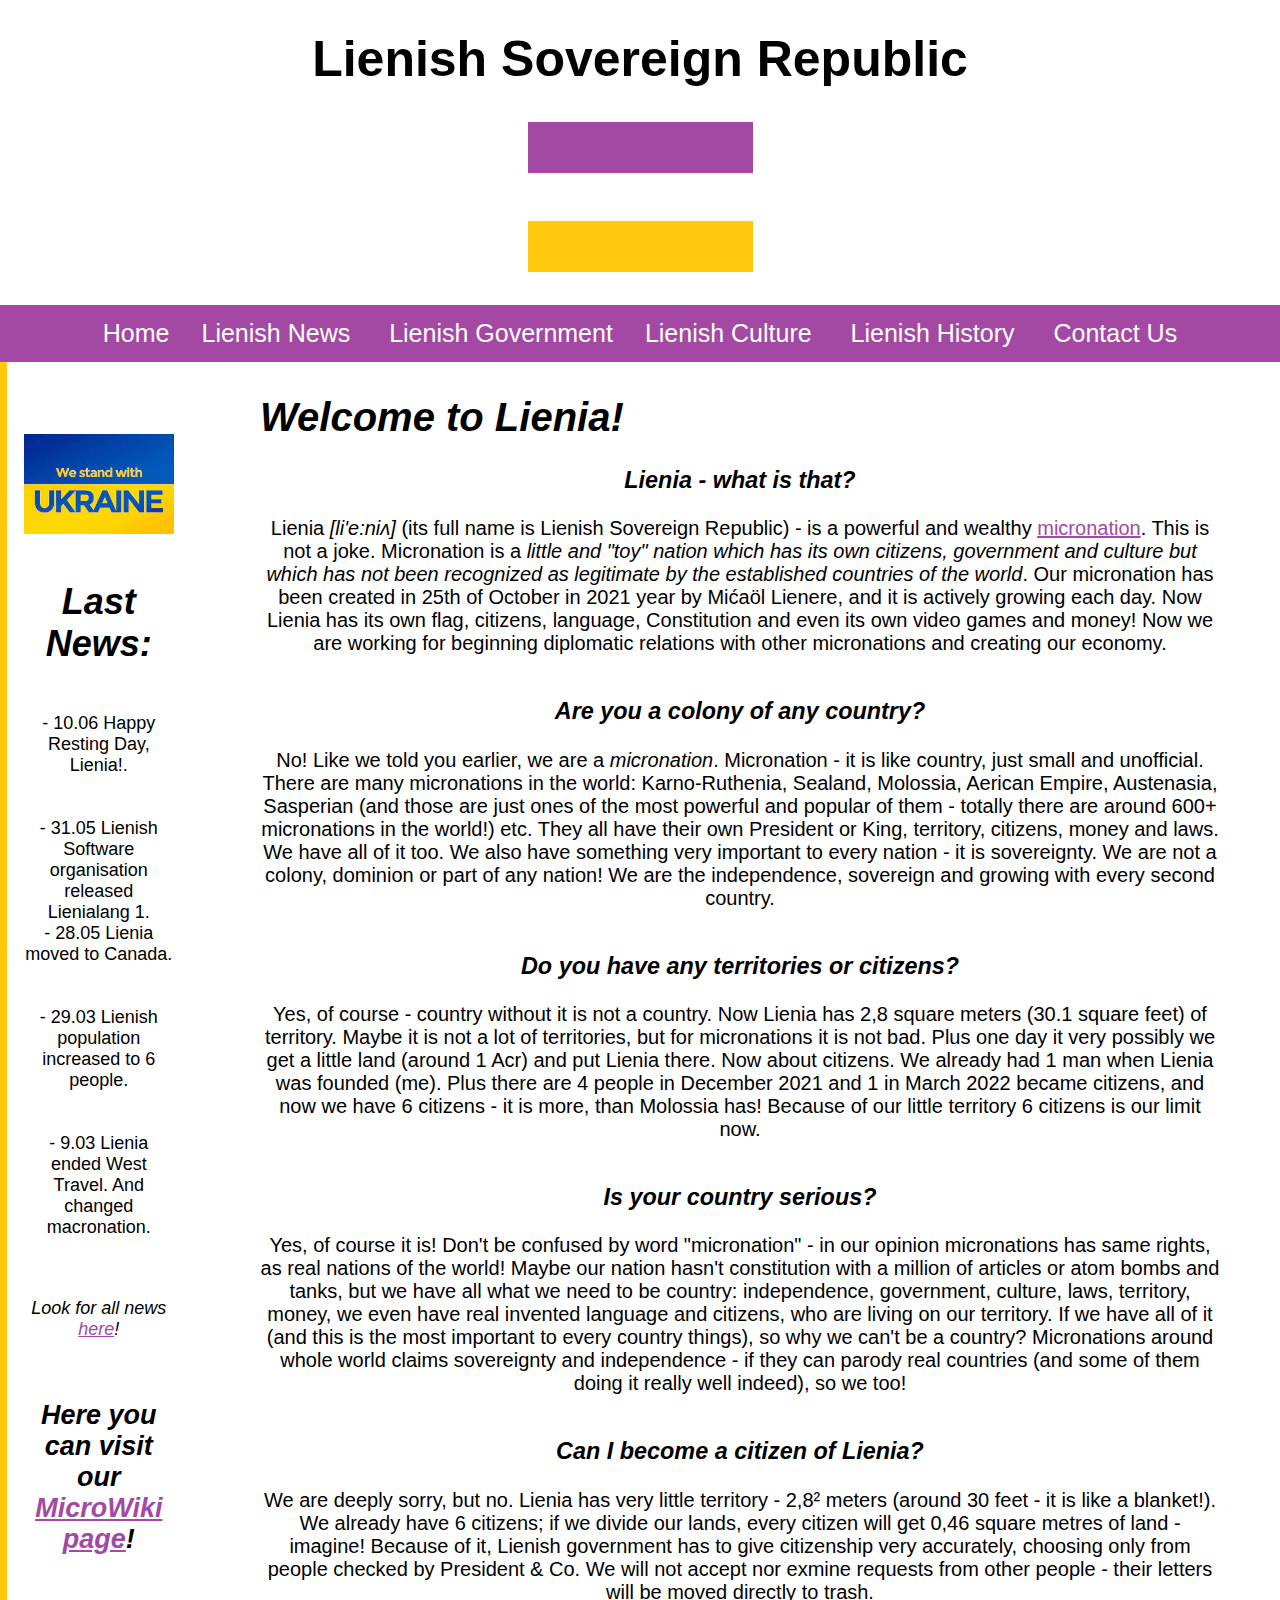
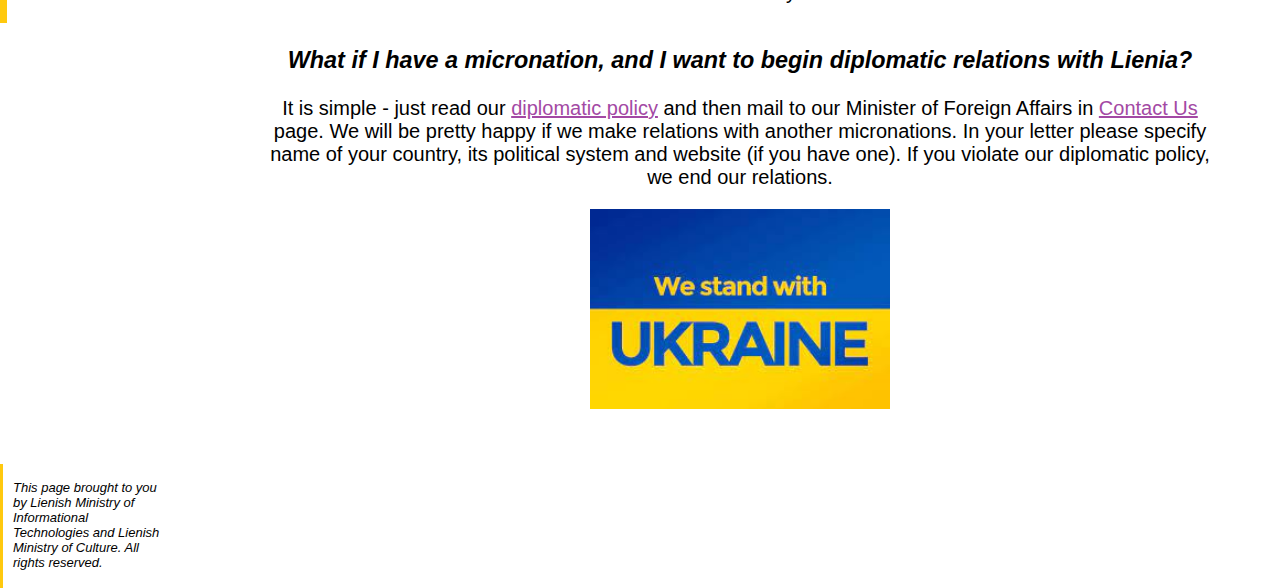
<file: index.html>
<!DOCTYPE html>
<html lang="en">
<head>
    <meta http-equiv="Content-Type" content="text/html; charset=UTF-8">
    <link rel="stylesheet" type="text/css" href="style.css" media="screen">
    <link rel="shortcut icon" href="images/icon.ico">
    <title>Lienish Sovereign Republic</title>
    <style>
ul {
  list-style-type: none;
  margin: 0;
  padding: 0;
  overflow: hidden;
  background-color: #a349a4;
}

links li {
  float: left;
}

links li a, .dropbtn {
  display: inline-block;
  color: white;
  text-align: center;
  padding: 14px 16px;
  text-decoration: none;
}

links li a:hover, .dropdown:hover .dropbtn {
  background-color: #b359b4;
}

li.dropdown {
  display: inline-block;
}

.dropdown-content {
  display: none;
  position: absolute;
  background-color: #f9f9f9;
  min-width: 160px;
  box-shadow: 0px 8px 16px 0px rgba(0,0,0,0.6);
  z-index: 1;
}

.dropdown-content a {
  color: black;
  padding: 12px 16px;
  text-decoration: none;
  display: block;
  text-align: left;
}

.dropdown-content a:hover {
  background-color: #f399f4;
}

.dropdown:hover .dropdown-content {
  display: block;
}
</style>
</head>
<body style="font-family:arial">
<div id="header">
    <h1><b>Lienish Sovereign Republic</b></h1>
    <img src="images/lienish flag.png" alt="Lienish Flag" width=225 height=150 border=0>
</div>
<div id="links">
    <ul>
        <li class="dropdown">
            <a href="http://lienia.com" class="dropbtn" style="color:white">Home</a>
        <li class="dropdown">
            <a href="lienishnews.html" class="dropbtn" style="color:white">Lienish News</a>
        </li>
        <li class="dropdown">
            <a href="lienishgovernment.html" class="dropbtn" style="color:white">Lienish Government</a>
            <div class="dropdown-content">
                <a href="lienishgovernment.html#lienishgdarames">Lienish Gdarames</a>
                <a href="lienishgovernment.html#lienishpresident">Lienish President</a>
                <a href="lienishgovernment.html#lienishlaws">Lienish Laws</a>
                <a href="lienishgovernment.html#diplomaticpolicy">Lienish Diplomatic Policy</a>
            </div>
        <li class="dropdown">
            <a href="lienishculture.html" class="dropbtn" style="color:white">Lienish Culture</a>
            <div class="dropdown-content">
                <a href="lienishculture.html#lienishfood">Lienish Cuisine</a>
                <a href="lienishculture.html#lienishafetball">Lienish Afetball</a>
                <a href="lienishculture.html#lienishclothes">Lienish Clothes</a>
                <a href="lienishculture.html#lienishlanguage">Lienish Language</a>
            </div>
        </li>
        <li class="dropdown">
            <a href="lienishhistory.html" class="dropbtn" style="color:white">Lienish History</a>
            <div class="dropdown-content">
                <a href="lienishhistory.html#lienishbackgrund">Lienish Background</a>
                <a href="lienishhistory.html#2021">2021</a>
                <a href="lienishhistory.html#2022">2022</a>
                <a href="lienishhistory.html#lienishtable">Lienish Chronological Table</a>
            </div>
        </li>
        <li class="dropdown">
            <a href="contactus.html" class="dropbtn" style="color:white">Contact Us</a></li>

    </ul>
</div>
<div id="sidebar">
    <br>
    <br>
    <img src="images/standwithukraine.jpg" alt="#StandWithUkraine" width=150 height=100 border=0>
    <br>
    <br>
    <br>
    <h1><b><i>Last News:</i></b></h1>
    <br>
    <ul style="background-color:white; list-style-type:disc">
        <div id="highlight">
    <li>- 10.06 Happy Resting Day, Lienia!.</li>
    </div>
        <br>
        <br>
        <div id="highlight"><li>- 31.05 Lienish Software organisation released Lienialang 1.</li></div>
    <div id="highlight">
    <li>- 28.05 Lienia moved to Canada.</li>
    </div>
        <br><br>
    <div id="highlight">
        <li>- 29.03 Lienish population increased to 6 people.</li>
    </div>
    <br>
        <br>
        <li><div id="highlight">- 9.03 Lienia ended West Travel. And changed macronation.</div></li>
    <br>
        <br>
    <p><i>Look for all news <a
            href="lienishnews.html" title="Main Lienish news since 2022 year">here</a>!</i></p>
    <br>
    <br>
    <h2><b><i>Here you can visit our <a href="https://micronations.wiki/Lienish_Sovereign_Republic"
                                       target="_blank">MicroWiki page</a>!</i></b></h2>
    <br>
    <br>
    </ul>
</div>
<div id="content">
    <br>
    <h1 style="text-align:left"><i><b>Welcome to Lienia!</b></i></h1>
    <div>
        <h3><i>Lienia - what is that?</i></h3>
        <p>Lienia <i>[li'e:niʌ]</i> (its full name is Lienish Sovereign Republic) - is a powerful and
            wealthy <a
                    href="https://micronations.wiki/wiki/Micronation"
                    title="Definition of word ″micronation″ by MicroWiki - micronational Wiki"
                    target="_blank">micronation</a>.
            This is not a joke. Micronation is a <i>little and "<i>toy</i>" nation which has its own citizens,
                government and
                culture but which has not been recognized as legitimate by the established countries of the
                world</i>.
            Our micronation has been created in 25th of October in 2021 year by Mićaöl Lienere, and it is
            actively
            growing each day. Now Lienia has its own flag, citizens, language, Constitution and even its own
            video games
            and money! Now we are working for beginning diplomatic relations with other micronations and
            creating our
            economy.</p>
    </div>
    <br>
    <div>
        <h3><i>Are you a colony of any country?</i></h3>
        <p>No! Like we told you earlier, we are a <i>micronation</i>. Micronation - it is like country, just
            small and
            unofficial. There are many micronations in the world: Karno-Ruthenia, Sealand, Molossia, Aerican
            Empire,
            Austenasia, Sasperian (and those are just ones of the most powerful and popular of them - totally
            there are
            around 600+ micronations in the world!) etc. They all have their own President or King,
            territory, citizens,
            money and laws. We have all of it too. We also have something very important to every nation -
            it is
            sovereignty. We are not a colony, dominion or part of any nation! We are the independence,
            sovereign and
            growing with every second country.</p>
    </div>
    <br>
    <div>
        <h3><i>Do you have any territories or citizens?</i></h3>
        <p>Yes, of course - country without it is not a country. Now Lienia has 2,8 square meters (30.1
            square feet)
            of territory. Maybe it is not a lot of territories, but for micronations it is not bad. Plus one
            day it very
            possibly we get a little land (around 1 Acr) and put Lienia there. Now about citizens. We
            already had 1 man
            when Lienia was founded (me). Plus there are 4 people in December 2021 and 1 in March 2022 became citizens,
            and now we have 6
            citizens - it is more, than Molossia has! Because of our little territory 6 citizens is our
            limit now.</p>
    </div>
    <br>
    <div>
        <h3><i>Is your country serious?</i></h3>
        <p>Yes, of course it is! Don't be confused by word "micronation" - in our opinion micronations has
            same rights, as real nations of the world! Maybe our nation hasn't constitution with a million of articles
            or atom bombs and tanks, but we have all what we need to be country: independence, government, culture,
            laws, territory, money, we even have real invented language and citizens, who are living on our territory.
            If we have all of it (and this is the most important to every country things), so why we can't be a country?
            Micronations around whole world claims sovereignty and independence - if they can parody real countries (and
            some of them doing it really well indeed), so we too!
        </p>
    </div>
    <br>
    <div>
        <h3><i>Can I become a citizen of Lienia?</i></h3>
        <p>We are deeply sorry, but no. Lienia
            has very little territory - 2,8² meters (around 30 feet - it is like a blanket!). We already have 6 citizens;
            if we divide our lands, every citizen will get 0,46 square metres of land - imagine! Because of it, Lienish
            government has to give citizenship very accurately, choosing only from people checked by President & Co. 
            We will not accept nor exmine requests from other people - their letters will be moved directly to trash.
        </p>
    </div>
    <br>
    <div>
        <h3><i>What if I have a micronation, and I want to begin diplomatic relations with Lienia?</i></h3>
        <p>It is simple - just read our <a href="lienishgovernment.html#diplomaticpolicy">diplomatic
            policy</a> and then
            mail to our Minister of Foreign Affairs in <a href="contactus.html">Contact Us</a> page. We
            will be pretty
            happy if we make relations with another micronations. In your letter please specify name of your
            country,
            its political system and website (if you have one). If you violate our diplomatic policy, we end
            our
            relations.
        </p>
    </div>
    <img src="images\standwithukraine.jpg" alt="#StandWithUkraine" width=300 height=200 border=0>
</div>

<div id="footer">
    <p><i>This page brought to you by Lienish Ministry of Informational Technologies and Lienish Ministry of
        Culture. All rights reserved.</i></p>
</div>
</body>
</html>
</file>
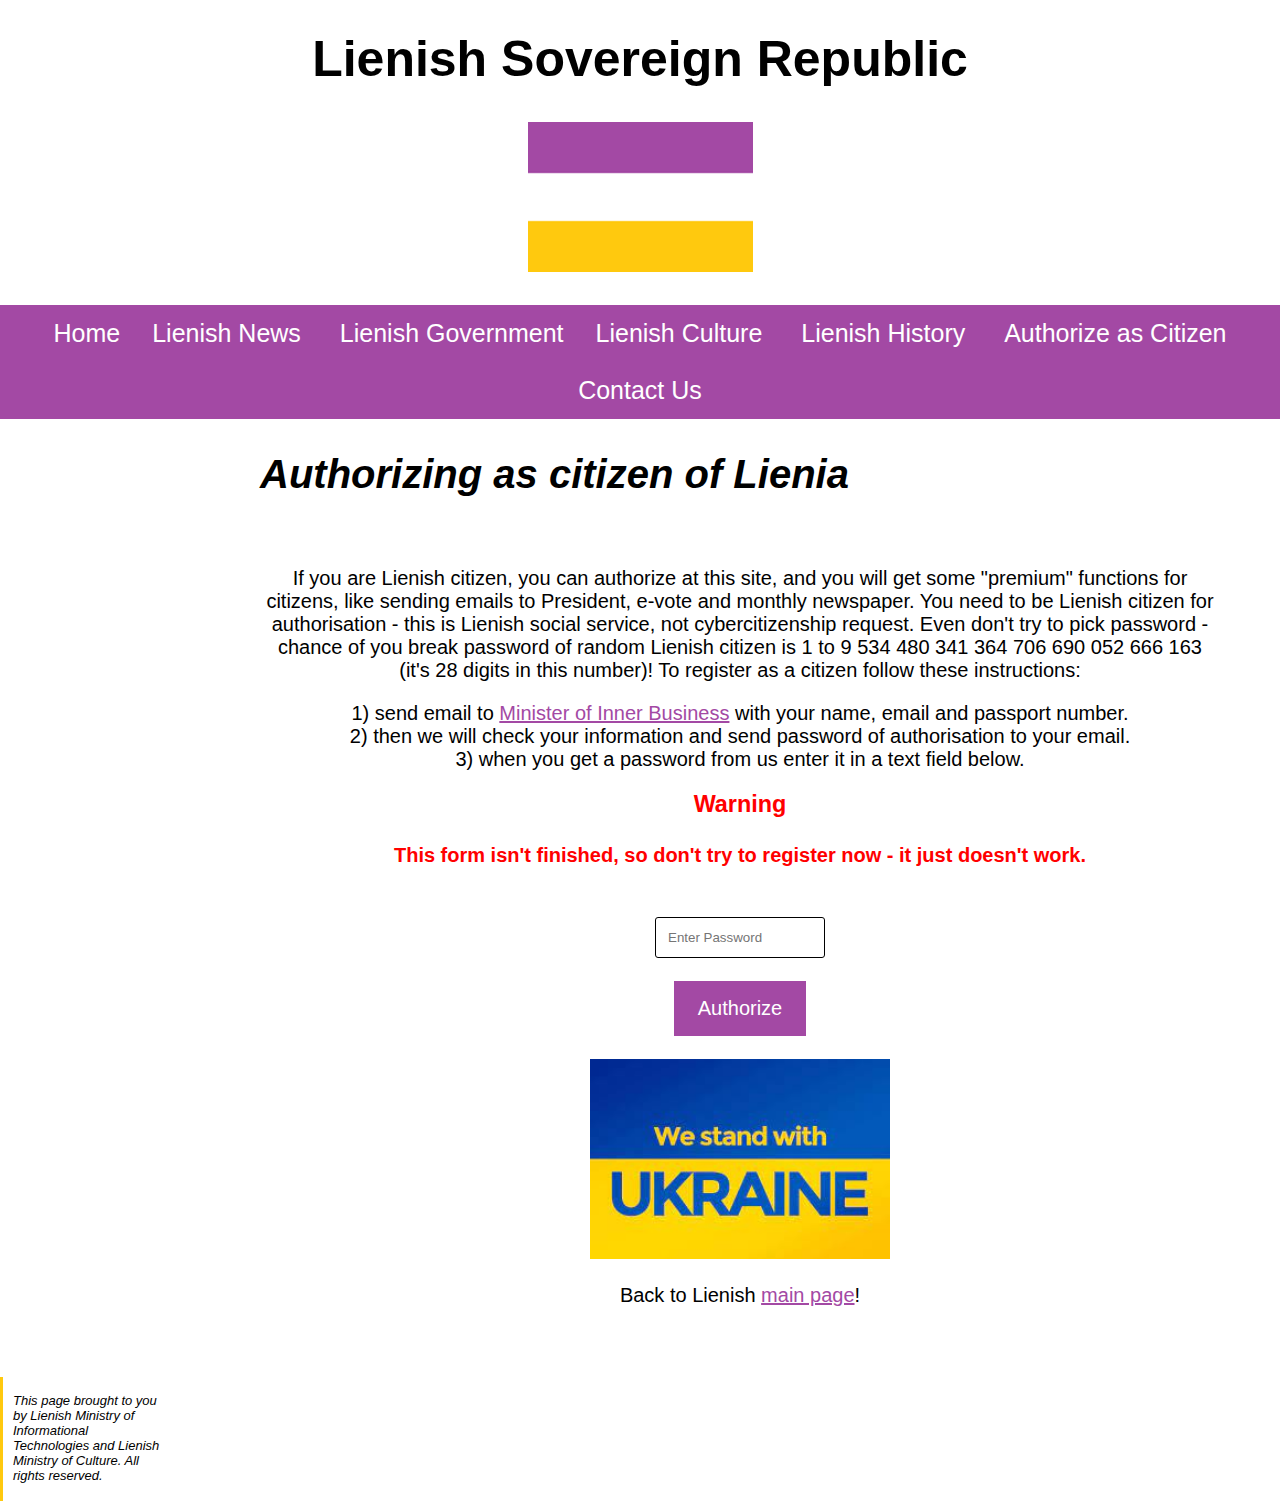
<file: authorizing.html>
<!DOCTYPE html>
<html lang="en">
<head>
    <meta http-equiv="Content-Type" content="text/html; charset=UTF-8">
    <link rel="stylesheet" type="text/css" href="style.css" media="screen">
    <link rel="shortcut icon" href="lienish flag.png">
    <title>Authorizing as Lienish citizen</title>
    <style>
ul {
  list-style-type: none;
  margin: 0;
  padding: 0;
  overflow: hidden;
  background-color: #a349a4;
}

links li {
  float: left;
}

li a, .dropbtn {
  display: inline-block;
  color: white;
  text-align: center;
  padding: 14px 16px;
  text-decoration: none;
}

li a:hover, .dropdown:hover .dropbtn {
  background-color: #b359b4;
}

li.dropdown {
  display: inline-block;
}

.dropdown-content {
  display: none;
  position: absolute;
  background-color: #f9f9f9;
  min-width: 160px;
  box-shadow: 0px 8px 16px 0px rgba(0,0,0,0.6);
  z-index: 1;
}

.dropdown-content a {
  color: black;
  padding: 12px 16px;
  text-decoration: none;
  display: block;
  text-align: left;
}

.dropdown-content a:hover {
  background-color: #f399f4;
}
input[type=text], select, textarea {
  width: 15%;
  padding: 12px;
  border: 1px solid #000000;
  border-radius: 3px;
  resize: vertical;
}
input[type=submit] {
  background-color: #a349a4;
  border: none;
  color: white;
  padding: 16px 24px;
  text-align: center;
  text-decoration: none;
  display: inline-block;
  font-size: 20px;
  cursor:pointer;
}
input[type=submit]:hover {
  background-color: #ffffff;
  border: 2px solid #a349a4;
  color: #a349a4;
  padding: 14px 24px;
  text-align: center;
  text-decoration: none;
  display: inline-block;
  font-size: 20px;
  cursor:pointer;
}
.dropdown:hover .dropdown-content {
  display: block;
}







    </style>
</head>
<body style="font-family:arial">
<div id="header">
    <h1><b>Lienish Sovereign Republic</b></h1>
    <img src="lienish flag.png" alt="Lienish Flag" width=225 height=150 border=0>
</div>
<div id="links">
    <ul>
        <li class="dropdown">
            <a href="http://lienia.com" class="dropbtn" style="color:white">Home</a>
        <li class="dropdown">
            <a href="lienishnews.html?query=Яндекс%20Облако%20Сервер&afdToken=ChMIpdzgw67P9QIV47OLCh2DQQ4TElPcHWC2B4g6toiLSRDR9de-c7f2sgr7ngOszafcaE9kEz0j8fdM7Hdrke-LNnsv_IkSZe-Ndg20qI7rpW7zlEwunbP2Q-lL5MY6rCPBzDoRLYBtAw&pcsa=false&nb=0&rurl=http%3A%2F%2Flienia.com%2F&nm=4&nx=497&ny=5&is=1230x934&clkt=14"
               class="dropbtn" style="color:white">Lienish News</a>
        </li>
        <li class="dropdown">
            <a href="lienishgovernment.html" class="dropbtn" style="color:white">Lienish Government</a>
            <div class="dropdown-content">
                <a href="lienishgovernment.html#lienishgdarames">Lienish Gdarames</a>
                <a href="lienishgovernment.html#lienishpresident">Lienish President</a>
                <a href="lienishgovernment.html#lienishlaws">Lienish Laws</a>
                <a href="lienishgovernment.html#diplomaticpolicy">Lienish Diplomatic Policy</a>
            </div>
        <li class="dropdown">
            <a href="lienishculture.html" class="dropbtn" style="color:white">Lienish Culture</a>
            <div class="dropdown-content">
                <a href="lienishculture.html#lienishfood">Lienish Cuisine</a>
                <a href="lienishculture.html#lienishafetball">Lienish Afetball</a>
                <a href="lienishculture.html#lienishclothes">Lienish Clothes</a>
                <a href="lienishculture.html#lienishlanguage">Lienish Language</a>
            </div>
        </li>
        <li class="dropdown">
            <a href="lienishhistory.html" class="dropbtn" style="color:white">Lienish History</a>
            <div class="dropdown-content">
                <a href="lienishhistory.html#lienishbackgrund">Lienish Background</a>
                <a href="lienishhistory.html#2021">2021</a>
                <a href="lienishhistory.html#2022">2022</a>
                <a href="lienishhistory.html#lienishtable">Lienish Chronological Table</a>
            </div>
        </li>
        <li class="dropdown">
            <a href="authorizing.html" class="dropbtn" style="color:white">Authorize as Citizen</a></li>
        <li class="dropdown">
            <a href="contactus.html" class="dropbtn" style="color:white">Contact Us</a></li>
    </ul>
</div>
<div id="content">
    <br>
    <h1 style="text-align:left"><i><b>Authorizing as citizen of Lienia</b></i></h1>
    <br>
    <p>If you are Lienish citizen, you can authorize at this site, and you will get some "premium" functions for
        citizens, like sending emails to President, e-vote and monthly newspaper. You need to be Lienish citizen for
        authorisation - this is Lienish social service, not cybercitizenship request. Even don't try to pick password -
        chance of you break password of random Lienish citizen is 1 to 9 534 480 341 364 706 690 052 666 163 (it's 28
        digits in this number)! To register as a citizen follow these instructions: </p>
    <p>1) send email to <a href="contactus.html">Minister of Inner Business</a> with your name, email and passport number.
        <br>2) then we will check your information and send password of authorisation to your email.
        <br>3) when you get a password from us enter it in a text field below.</p>
    <h3 style="color:red">Warning</h3>
    <h4 style="color:red">This form isn't finished, so don't try to register now - it just doesn't work.</h4>
    <form>
        <br>
        <input type="text" id="password" name="password" required="required" placeholder="Enter Password">
        <br>
        <br>
        <div id="button">
            <input type="submit" id="authorize" name="authorize" value="Authorize">
        </div>
    </form>
            <br>
    <img src="standwithukraine.jpg" alt="#StandWithUkraine" width=300 height=200 border=0>
    <p>Back to Lienish <a href="http://lienia.com">main page</a>!</p>
</div>
<div id="footer">
    <p><i>This page brought to you by Lienish Ministry of Informational Technologies and Lienish Ministry of
        Culture. All rights reserved.</i></p>
</div>
</body>
</html>
</file>
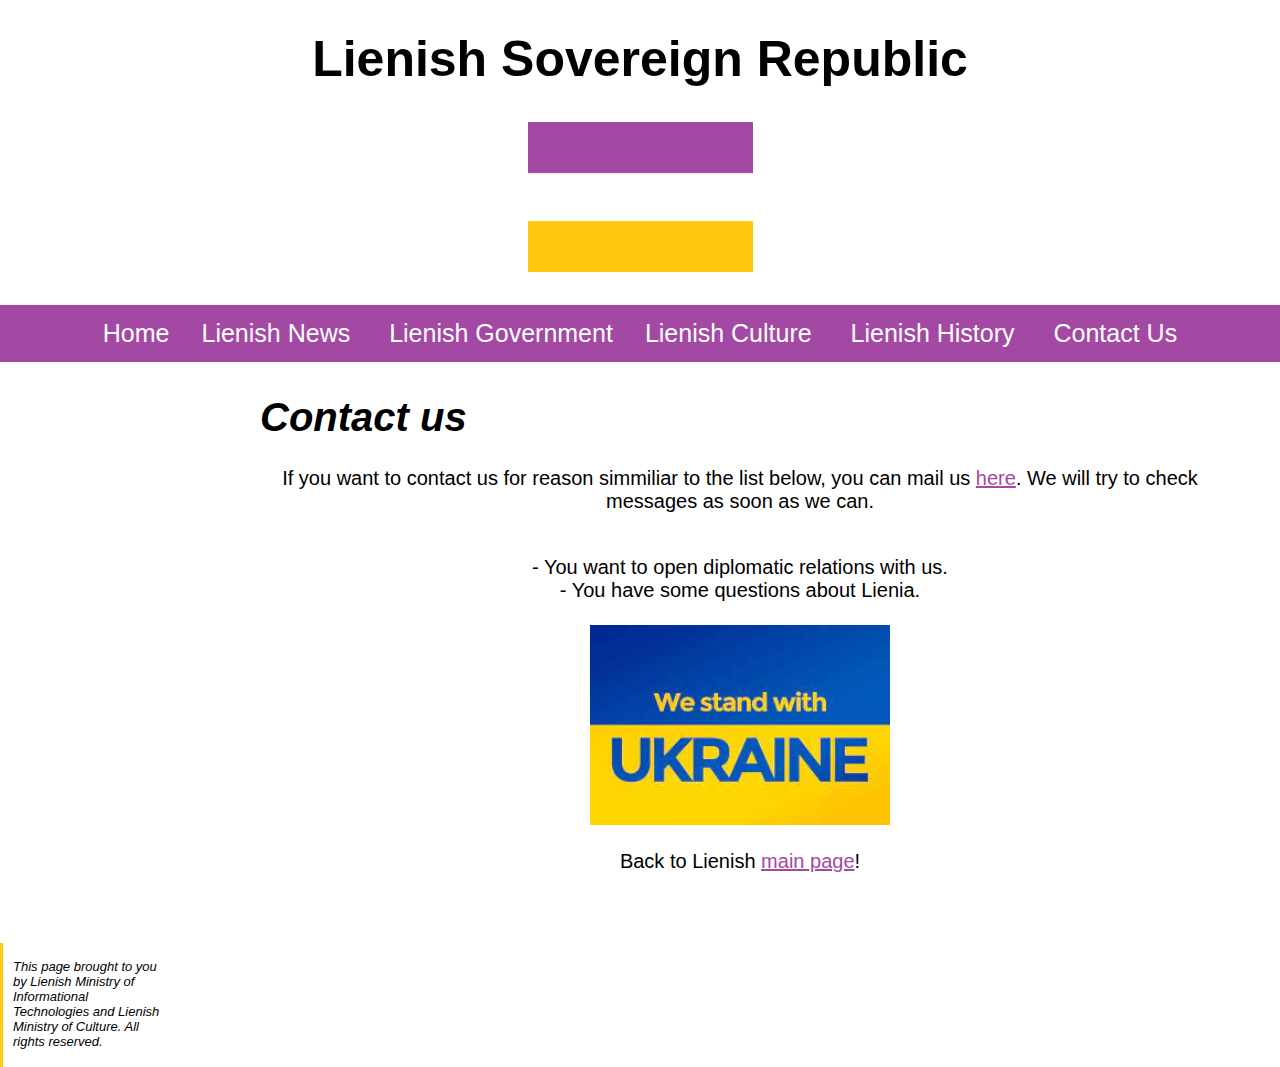
<file: contactus.html>
<!DOCTYPE html>
<html lang="en">
<head>
    <meta http-equiv="Content-Type" content="text/html; charset=UTF-8">
    <link rel="stylesheet" type="text/css" href="style.css" media="screen">
    <link rel="shortcut icon" href="images/lienish flag.png">
    <title>Contacts of Lienish Sovereign Republic</title>
    <style>
ul {
  list-style-type: none;
  margin: 0;
  padding: 0;
  overflow: hidden;
  background-color: #a349a4;
}

links li {
  float: left;
}

li a, .dropbtn {
  display: inline-block;
  color: white;
  text-align: center;
  padding: 14px 16px;
  text-decoration: none;
}

li a:hover, .dropdown:hover .dropbtn {
  background-color: #b359b4;
}

li.dropdown {
  display: inline-block;
}

.dropdown-content {
  display: none;
  position: absolute;
  background-color: #f9f9f9;
  min-width: 160px;
  box-shadow: 0px 8px 16px 0px rgba(0,0,0,0.6);
  z-index: 1;
}

.dropdown-content a {
  color: black;
  padding: 12px 16px;
  text-decoration: none;
  display: block;
  text-align: left;
}

.dropdown-content a:hover {
  background-color: #f399f4;
}


.dropdown:hover .dropdown-content {
  display: block;
}


    </style>
</head>
<body style="font-family:arial">
<div id="header">
    <h1><b>Lienish Sovereign Republic</b></h1>
    <img src="images/lienish flag.png" alt="Lienish Flag" width=225 height=150 border=0>
</div>
<div id="links">
    <ul>
        <li class="dropdown">
            <a href="http://lienia.com" class="dropbtn" style="color:white">Home</a>
        <li class="dropdown">
            <a href="lienishnews.html" class="dropbtn" style="color:white">Lienish News</a>
        </li>
        <li class="dropdown">
            <a href="lienishgovernment.html" class="dropbtn" style="color:white">Lienish Government</a>
            <div class="dropdown-content">
                <a href="lienishgovernment.html#lienishgdarames">Lienish Gdarames</a>
                <a href="lienishgovernment.html#lienishpresident">Lienish President</a>
                <a href="lienishgovernment.html#lienishlaws">Lienish Laws</a>
                <a href="lienishgovernment.html#diplomaticpolicy">Lienish Diplomatic Policy</a>
            </div>
        <li class="dropdown">
            <a href="lienishculture.html" class="dropbtn" style="color:white">Lienish Culture</a>
            <div class="dropdown-content">
                <a href="lienishculture.html#lienishfood">Lienish Cuisine</a>
                <a href="lienishculture.html#lienishafetball">Lienish Afetball</a>
                <a href="lienishculture.html#lienishlanguage">Lienish Language</a>
            </div>
        </li>
        <li class="dropdown">
            <a href="lienishhistory.html" class="dropbtn" style="color:white">Lienish History</a>
            <div class="dropdown-content">
                <a href="lienishhistory.html#lienishbackgrund">Lienish Background</a>
                <a href="lienishhistory.html#2021">2021</a>
                <a href="lienishhistory.html#2022">2022</a>
                <a href="lienishhistory.html#lienishtable">Lienish Chronological Table</a>
            </div>
        </li>
        <li class="dropdown">
            <a href="contactus.html" class="dropbtn" style="color:white">Contact Us</a></li>
    </ul>
</div>
<div id="content">
    <br>
    <h1 style="text-align:left"><i><b>Contact us</b></i></h1>
    <div><p>If you want to contact us for reason simmiliar to the list below, you can mail us <a href="mailto:president.lienia@gmail.com">here</a>. We will try to check messages as soon as we can.</p></div>
    <br>
    <ul style="background-color:white">
    <li>- You want to open diplomatic relations with us.</li>
    <li>- You have some questions about Lienia.</li>
    </ul>
    <br>
    <img src="images/standwithukraine.jpg" alt="#StandWithUkraine" width=300 height=200 border=0>
    <p>Back to Lienish <a href="http://lienia.com">main page</a>!</p>
</div>
<div id="footer">
        <p><i>This page brought to you by Lienish Ministry of Informational Technologies and Lienish Ministry of
            Culture. All rights reserved.</i></p>
    </div>
</body>
</html>
</file>
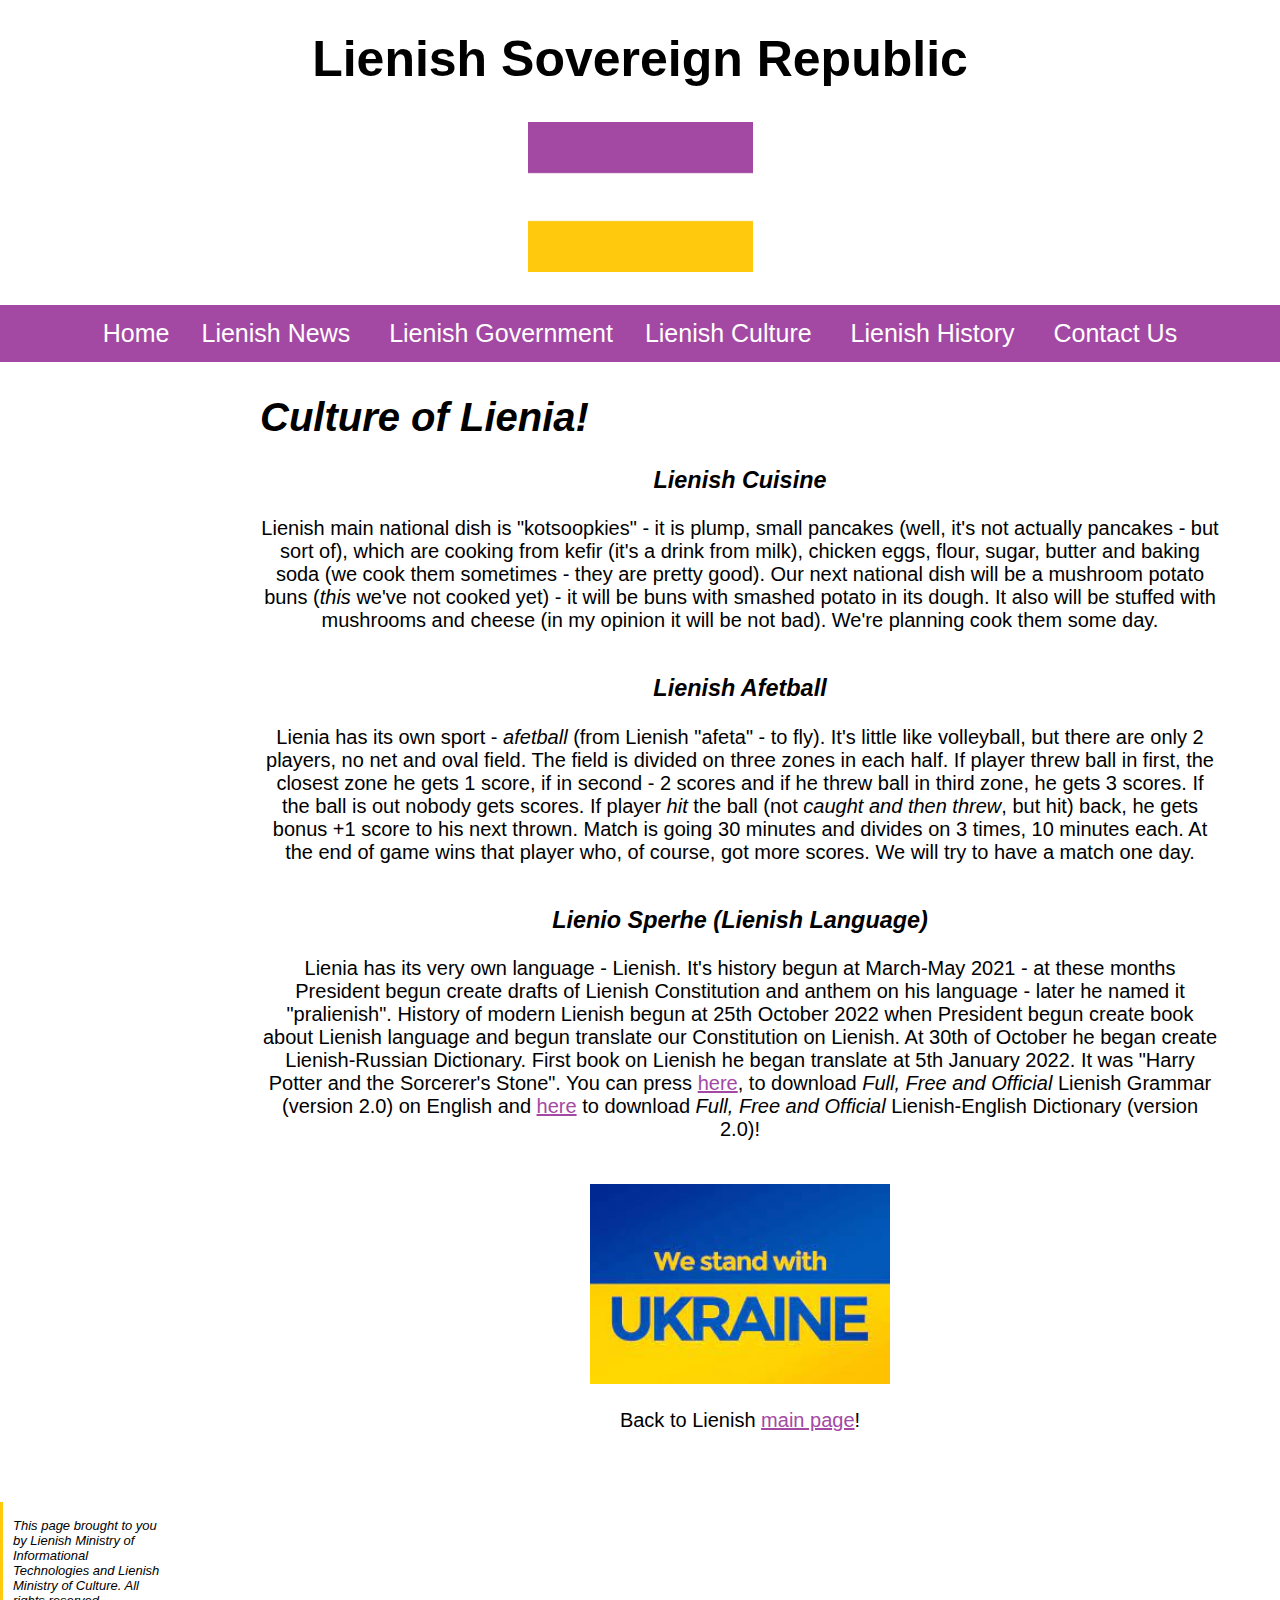
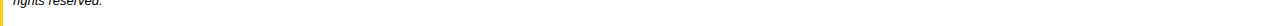
<file: lienishculture.html>
<!DOCTYPE html>
<html lang="en">
<head>
    <meta http-equiv="Content-Type" content="text/html; charset=UTF-8">
    <link rel="stylesheet" type="text/css" href="style.css" media="screen">
    <link rel="shortcut icon" href="images/lienish flag.png">
    <title>Culture of Lienish Sovereign Republic</title>
    <style>
ul {
  list-style-type: none;
  margin: 0;
  padding: 0;
  overflow: hidden;
  background-color: #a349a4;
}

links li {
  float: left;
}

li a, .dropbtn {
  display: inline-block;
  color: white;
  text-align: center;
  padding: 14px 16px;
  text-decoration: none;
}

li a:hover, .dropdown:hover .dropbtn {
  background-color: #b359b4;
}

li.dropdown {
  display: inline-block;
}

.dropdown-content {
  display: none;
  position: absolute;
  background-color: #f9f9f9;
  min-width: 160px;
  box-shadow: 0px 8px 16px 0px rgba(0,0,0,0.6);
  z-index: 1;
}

.dropdown-content a {
  color: black;
  padding: 12px 16px;
  text-decoration: none;
  display: block;
  text-align: left;
}

.dropdown-content a:hover {
  background-color: #f399f4;
}


.dropdown:hover .dropdown-content {
  display: block;
}


    </style>
</head>
<body style="font-family:arial">
<div id="header">
    <h1><b>Lienish Sovereign Republic</b></h1>
    <img src="images/lienish flag.png" alt="Lienish Flag" width=225 height=150 border=0>
</div>
<div id="links">
    <ul>
        <li class="dropdown">
            <a href="http://lienia.com" class="dropbtn" style="color:white">Home</a>
        <li class="dropdown">
            <a href="lienishnews.html" class="dropbtn" style="color:white">Lienish News</a>
        </li>
        <li class="dropdown">
            <a href="lienishgovernment.html" class="dropbtn" style="color:white">Lienish Government</a>
            <div class="dropdown-content">
                <a href="lienishgovernment.html#lienishgdarames">Lienish Gdarames</a>
                <a href="lienishgovernment.html#lienishpresident">Lienish President</a>
                <a href="lienishgovernment.html#lienishlaws">Lienish Laws</a>
                <a href="lienishgovernment.html#diplomaticpolicy">Lienish Diplomatic Policy</a>
            </div>
        <li class="dropdown">
            <a href="lienishculture.html" class="dropbtn" style="color:white">Lienish Culture</a>
            <div class="dropdown-content">
                <a href="lienishculture.html#lienishfood">Lienish Cuisine</a>
                <a href="lienishculture.html#lienishafetball">Lienish Afetball</a>
                <a href="lienishculture.html#lienishlanguage">Lienish Language</a>
            </div>
        </li>
        <li class="dropdown">
            <a href="lienishhistory.html" class="dropbtn" style="color:white">Lienish History</a>
            <div class="dropdown-content">
                <a href="lienishhistory.html#lienishbackgrund">Lienish Background</a>
                <a href="lienishhistory.html#2021">2021</a>
                <a href="lienishhistory.html#2022">2022</a>
                <a href="lienishhistory.html#lienishtable">Lienish Chronological Table</a>
            </div>
        </li>
        <li class="dropdown">
            <a href="contactus.html" class="dropbtn" style="color:white">Contact Us</a></li>
    </ul>
</div>
<div id="content">
    <br>
    <h1 style="text-align:left"><i><b>Culture of Lienia!</b></i></h1>
    <div id="lienishfood"><h3><i>Lienish Cuisine</i></h3>
        <p>Lienish main national dish is "kotsoopkies" - it is plump, small pancakes (well, it's not actually pancakes -
            but sort of), which are cooking from kefir (it's a drink from milk), chicken eggs, flour, sugar, butter and
            baking soda (we cook them sometimes - they are pretty good). Our next national dish will be a mushroom
            potato buns (<i>this</i> we've not cooked yet) - it will be buns with smashed potato in its dough. It also
            will be stuffed with mushrooms and cheese (in my opinion it will be not bad). We're planning cook them some
            day.</p></div>
    <br>
    <div id="lienishafetball"><h3><i>Lienish Afetball</i></h3>
        <p>Lienia has its own sport - <i>afetball</i> (from Lienish "afeta" - to fly). It's little like volleyball, but
            there are only 2 players, no net and oval field. The field is divided on three zones in each half. If player
            threw ball in first, the closest zone he gets 1 score, if in second - 2 scores and if he threw ball in third
            zone, he gets 3 scores. If the ball is out nobody gets scores. If player <i>hit</i> the ball (not <i>caught
            and then threw</i>, but hit) back, he gets bonus +1 score to his next thrown. Match is going 30 minutes and
            divides on 3 times, 10 minutes each. At the end of game wins that player who, of course, got more scores. We
            will try to have a match one day.</p></div>
    <br>
    <div id="lienishlanguage"><h3><i>Lienio Sperhe (Lienish Language)</i></h3>
        <p>Lienia has its very own language - Lienish. It's history begun at March-May 2021 - at these months President
            begun create drafts of Lienish Constitution and anthem on his language - later he named it "pralienish".
            History of modern Lienish begun at 25th October 2022 when President begun create book about Lienish language
            and begun translate our Constitution on Lienish. At 30th of October he began create Lienish-Russian
            Dictionary. First book on Lienish he began translate at 5th January 2022. It was "Harry Potter and the
            Sorcerer's Stone". You can press <a
                    href="docs/grammar_of_lienish_language_2.0.pdf" target="_blank">here</a>, to download <i>Full, Free and
                Official</i> Lienish Grammar (version 2.0) on English and <a href="docs/lienish_dictionary_2.0.pdf"
                                                                             target="_blank">here</a> to
            download <i>Full, Free and Official</i> Lienish-English Dictionary (version 2.0)!</p></div>
            <br>
    <img src="images/standwithukraine.jpg" alt="#StandWithUkraine" width=300 height=200 border=0>
    <p>Back to Lienish <a href="http://lienia.com">main page</a>!</p>
</div>
<div id="footer">
        <p><i>This page brought to you by Lienish Ministry of Informational Technologies and Lienish Ministry of
            Culture. All rights reserved.</i></p>
    </div>
</body>
</html>
</file>
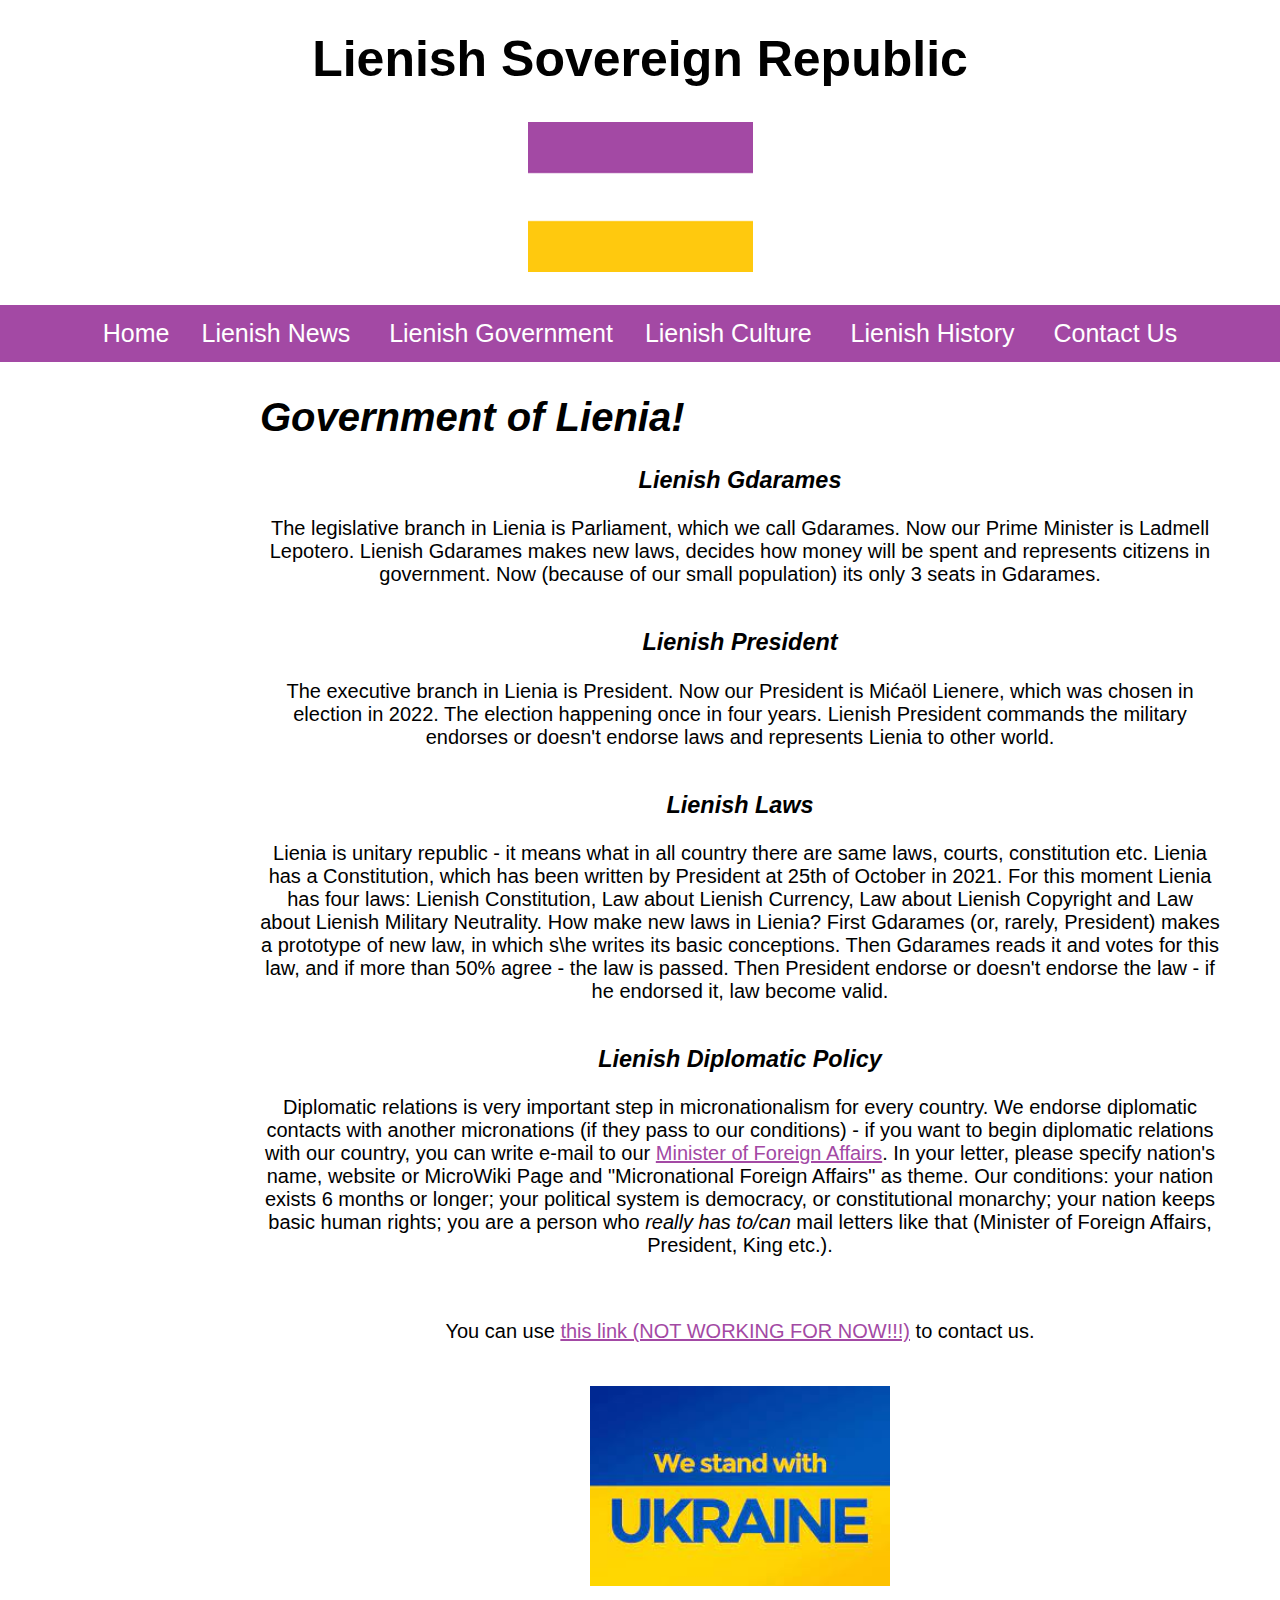
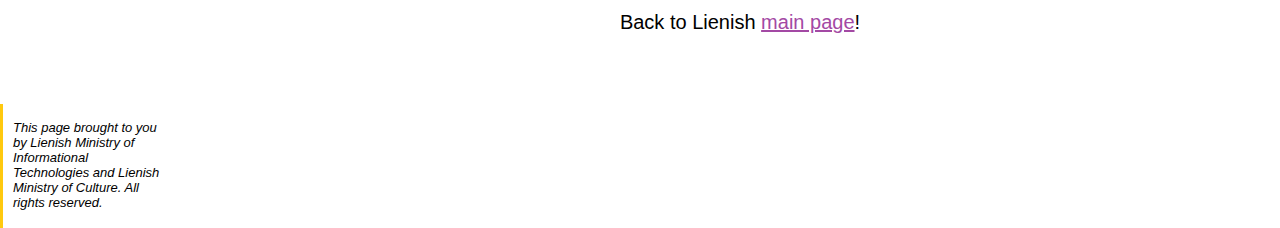
<file: lienishgovernment.html>
<!DOCTYPE html>
<html lang="en">
<head>
    <meta http-equiv="Content-Type" content="text/html; charset=UTF-8">
    <link rel="stylesheet" type="text/css" href="style.css" media="screen">
    <link rel="shortcut icon" href="images/lienish flag.png">
    <title>Government of Lienish Sovereign Republic</title>
    <style>
ul {
  list-style-type: none;
  margin: 0;
  padding: 0;
  overflow: hidden;
  background-color: #a349a4;
}

links li {
  float: left;
}

li a, .dropbtn {
  display: inline-block;
  color: white;
  text-align: center;
  padding: 14px 16px;
  text-decoration: none;
}

li a:hover, .dropdown:hover .dropbtn {
  background-color: #b359b4;
}

li.dropdown {
  display: inline-block;
}

.dropdown-content {
  display: none;
  position: absolute;
  background-color: #f9f9f9;
  min-width: 160px;
  box-shadow: 0px 8px 16px 0px rgba(0,0,0,0.6);
  z-index: 1;
}

.dropdown-content a {
  color: black;
  padding: 12px 16px;
  text-decoration: none;
  display: block;
  text-align: left;
}

.dropdown-content a:hover {
  background-color: #f399f4;
}
opdown:hover .dropdown-content {
  display: block;
}



    </style>
</head>
<body style="font-family:arial">
<div id="header">
    <h1><b>Lienish Sovereign Republic</b></h1>
    <img src="images/lienish flag.png" alt="Lienish Flag" width=225 height=150 border=0>
</div>
<div id="links">
    <ul>
        <li class="dropdown">
            <a href="http://lienia.com" class="dropbtn" style="color:white">Home</a>
        <li class="dropdown">
            <a href="lienishnews.html" class="dropbtn" style="color:white">Lienish News</a>
        </li>
        <li class="dropdown">
            <a href="lienishgovernment.html" class="dropbtn" style="color:white">Lienish Government</a>
            <div class="dropdown-content">
                <a href="lienishgovernment.html#lienishgdarames">Lienish Gdarames</a>
                <a href="lienishgovernment.html#lienishpresident">Lienish President</a>
                <a href="lienishgovernment.html#lienishlaws">Lienish Laws</a>
                <a href="lienishgovernment.html#diplomaticpolicy">Lienish Diplomatic Policy</a>
            </div>
        <li class="dropdown">
            <a href="lienishculture.html" class="dropbtn" style="color:white">Lienish Culture</a>
            <div class="dropdown-content">
                <a href="lienishculture.html#lienishfood">Lienish Cuisine</a>
                <a href="lienishculture.html#lienishafetball">Lienish Afetball</a>
                <a href="lienishculture.html#lienishlanguage">Lienish Language</a>
            </div>
        </li>
        <li class="dropdown">
            <a href="lienishhistory.html" class="dropbtn" style="color:white">Lienish History</a>
            <div class="dropdown-content">
                <a href="lienishhistory.html#lienishbackgrund">Lienish Background</a>
                <a href="lienishhistory.html#2021">2021</a>
                <a href="lienishhistory.html#2022">2022</a>
                <a href="lienishhistory.html#lienishtable">Lienish Chronological Table</a>
            </div>
        </li>
        <li class="dropdown">
            <a href="contactus.html" class="dropbtn" style="color:white">Contact Us</a></li>
    </ul>
</div>
<div id="content">
    <br>
    <h1 style="text-align:left"><i><b>Government of Lienia!</b></i></h1>
    <div id="lienishgdarames"><h3><i>Lienish Gdarames</i></h3>
        <p>The legislative branch in Lienia is Parliament, which we call Gdarames. Now our Prime Minister is Ladmell
            Lepotero. Lienish Gdarames makes new laws, decides how money will be spent and represents citizens in
            government. Now (because of our small population) its only 3 seats in Gdarames.</p>
    </div>
    <br>
    <div id="lienishpresident"><h3><i>Lienish President</i></h3>
        <p>The executive branch in Lienia is President. Now our
            President is Mićaöl Lienere, which was chosen in election in 2022. The election happening once in four
            years. Lienish President commands the military endorses or doesn't endorse laws and represents Lienia to
            other world.</p>
    </div>
    <br>
    <div id="lienishlaws"><h3><i>Lienish Laws</i></h3>
        <p>Lienia is unitary republic - it means what in all country there are same laws, courts, constitution etc.
            Lienia has a Constitution, which has been written by President at 25th of October in 2021. For this moment
            Lienia has four laws: Lienish Constitution, Law about Lienish Currency, Law about Lienish Copyright and Law
            about Lienish Military Neutrality. How make new laws in Lienia? First Gdarames (or, rarely, President) makes
            a prototype of new law, in which s\he writes its basic conceptions. Then Gdarames reads it and votes for
            this law, and if more than 50% agree - the law is passed. Then President endorse or doesn't endorse the law
            - if he endorsed it, law become valid.
        </p>
    </div>
    <br>
    <div id="diplomaticpolicy">
        <h3><i>Lienish Diplomatic Policy</i></h3>
        <p>Diplomatic relations is very important step in micronationalism for every country. We endorse diplomatic
            contacts with another micronations (if they pass to our conditions) - if you want to begin diplomatic
            relations with our country, you can write e-mail to our <a href="contactus.html">Minister of
                Foreign Affairs</a>. In your letter, please specify nation's name, website or MicroWiki Page and
            "Micronational Foreign Affairs" as theme. Our conditions: your nation exists 6 months or longer; your
            political system is democracy, or constitutional monarchy; your nation keeps basic human rights; you are a
            person who <i>really has to/can</i> mail letters like that (Minister of Foreign Affairs, President, King etc.).</p>
        <br>
        <p>You can use <a href="mailto:president.lienia@gmail.com">this link (NOT WORKING FOR NOW!!!)</a> to contact us.</p>
    </div>
            <br>
    <img src="images/standwithukraine.jpg" alt="#StandWithUkraine" width=300 height=200 border=0>
    <p>Back to Lienish <a href="http://lienia.com">main page</a>!</p>

</div>
<div id="footer">
        <p><i>This page brought to you by Lienish Ministry of Informational Technologies and Lienish Ministry of
            Culture. All rights reserved.</i></p>
    </div>
</body>
</html>
</file>
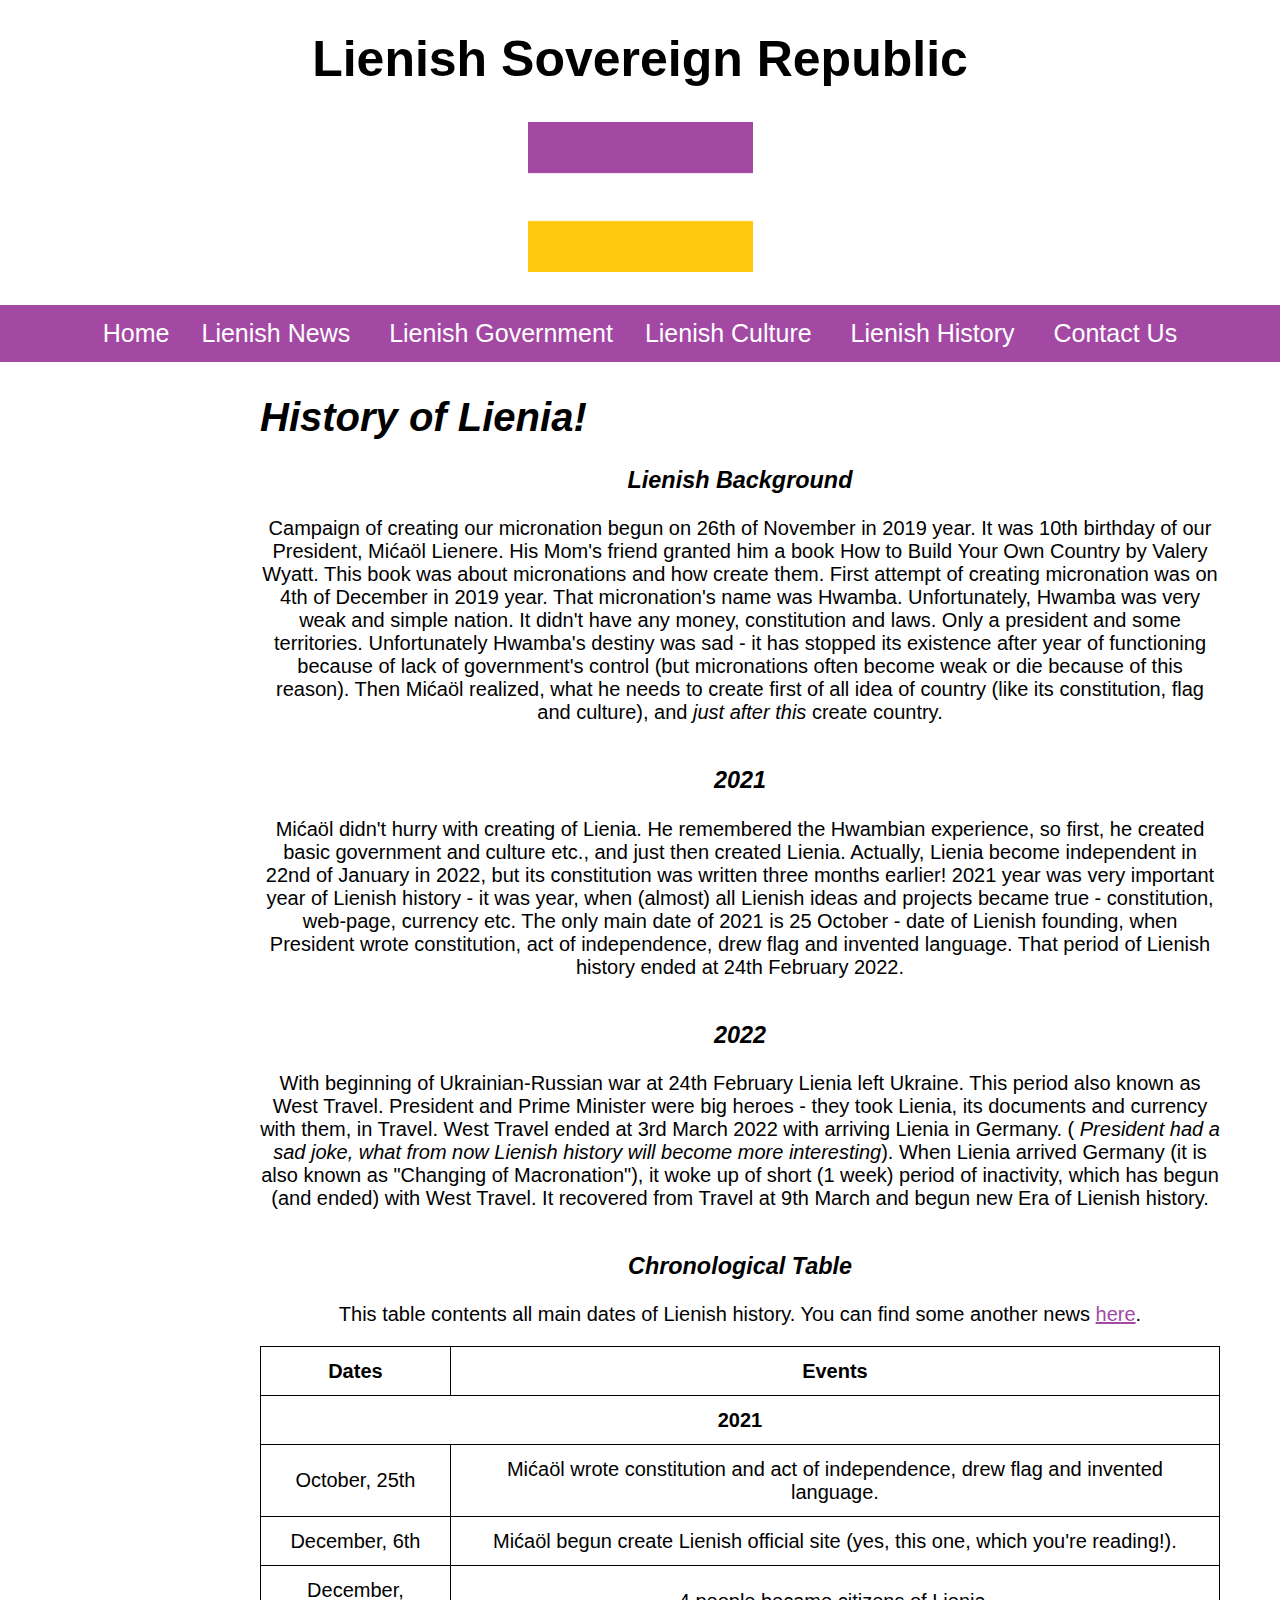
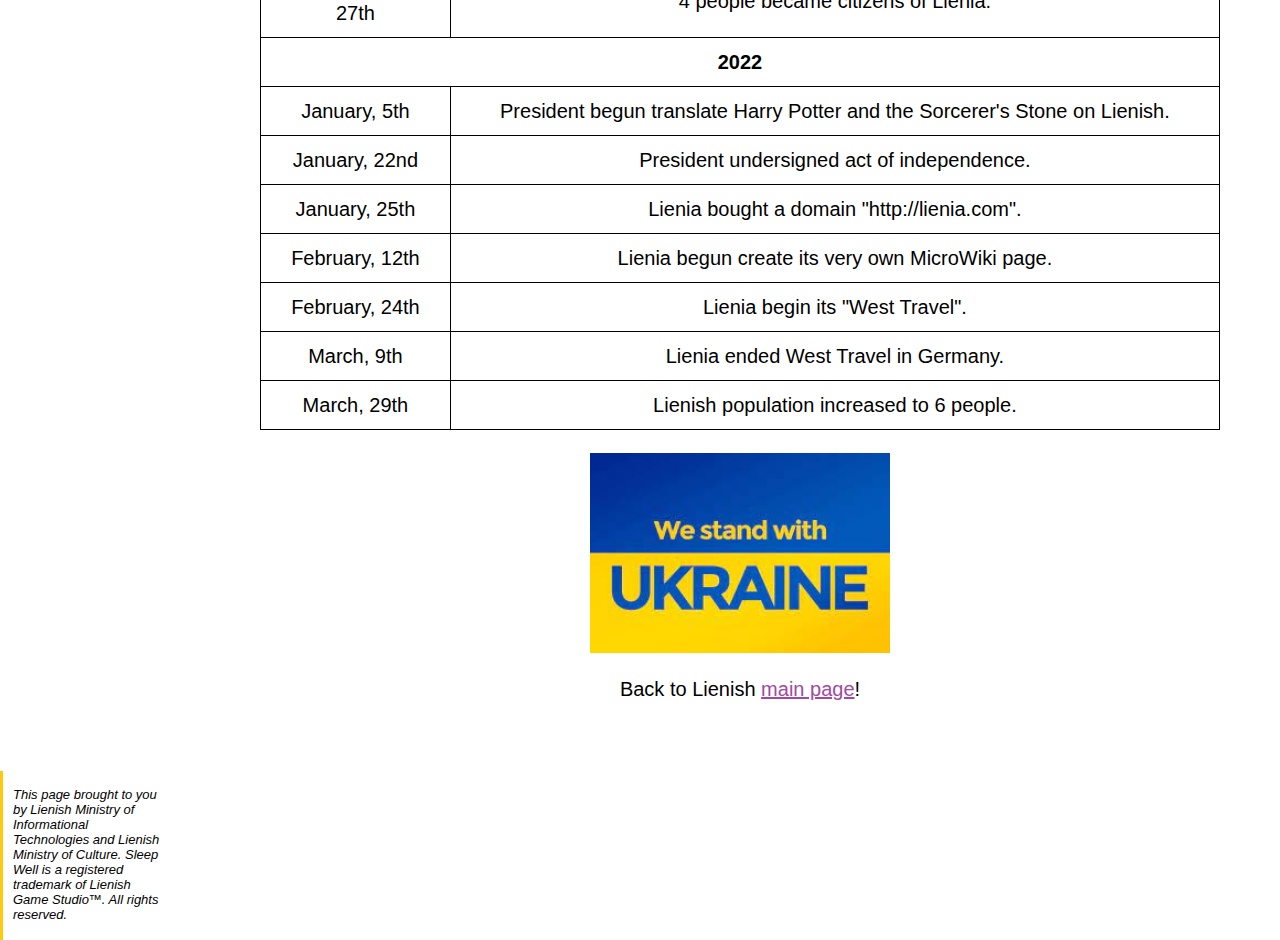
<file: lienishhistory.html>
<!DOCTYPE html>
<html lang="en">
<head>
    <meta http-equiv="Content-Type" content="text/html; charset=UTF-8">
    <link rel="stylesheet" type="text/css" href="style.css" media="screen">
    <link rel="shortcut icon" href="images/lienish flag.png">
    <title>History of Lienish Sovereign Republic</title>
    <style>
ul {
  list-style-type: none;
  margin: 0;
  padding: 0;
  overflow: hidden;
  background-color: #a349a4;
}

links li {
  float: left;
}

li a, .dropbtn {
  display: inline-block;
  color: white;
  text-align: center;
  padding: 14px 16px;
  text-decoration: none;
}

li a:hover, .dropdown:hover .dropbtn {
  background-color: #b359b4;
}

li.dropdown {
  display: inline-block;
}

.dropdown-content {
  display: none;
  position: absolute;
  background-color: #f9f9f9;
  min-width: 160px;
  box-shadow: 0px 8px 16px 0px rgba(0,0,0,0.6);
  z-index: 1;
}

.dropdown-content a {
  color: black;
  padding: 12px 16px;
  text-decoration: none;
  display: block;
  text-align: left;
}

.dropdown-content a:hover {
  background-color: #f399f4;
}


.dropdown:hover .dropdown-content {
  display: block;
}



    </style>
</head>
<body style="font-family:arial">
<div id="header">
    <h1><b>Lienish Sovereign Republic</b></h1>
    <img src="images/lienish flag.png" alt="Lienish Flag" width=225 height=150 border=0>
</div>
<div id="links">
    <ul>
        <li class="dropdown">
            <a href="http://lienia.com" class="dropbtn" style="color:white">Home</a>
        <li class="dropdown">
            <a href="lienishnews.html" class="dropbtn" style="color:white">Lienish News</a>
        </li>
        <li class="dropdown">
            <a href="lienishgovernment.html" class="dropbtn" style="color:white">Lienish Government</a>
            <div class="dropdown-content">
                <a href="lienishgovernment.html#lienishgdarames">Lienish Gdarames</a>
                <a href="lienishgovernment.html#lienishpresident">Lienish President</a>
                <a href="lienishgovernment.html#lienishlaws">Lienish Laws</a>
                <a href="lienishgovernment.html#diplomaticpolicy">Lienish Diplomatic Policy</a>
            </div>
        <li class="dropdown">
            <a href="lienishculture.html" class="dropbtn" style="color:white">Lienish Culture</a>
            <div class="dropdown-content">
                <a href="lienishculture.html#lienishfood">Lienish Cuisine</a>
                <a href="lienishculture.html#lienishafetball">Lienish Afetball</a>
                <a href="lienishculture.html#lienishlanguage">Lienish Language</a>
            </div>
        </li>
        <li class="dropdown">
            <a href="lienishhistory.html" class="dropbtn" style="color:white">Lienish History</a>
            <div class="dropdown-content">
                <a href="lienishhistory.html#lienishbackgrund">Lienish Background</a>
                <a href="lienishhistory.html#2021">2021</a>
                <a href="lienishhistory.html#2022">2022</a>
                <a href="lienishhistory.html#lienishtable">Lienish Chronological Table</a>
            </div>
        </li>
        <li class="dropdown">
            <a href="contactus.html" class="dropbtn" style="color:white">Contact Us</a></li>
    </ul>
</div>
<div id="content">
    <br>
    <h1 style="text-align:left"><i><b>History of Lienia!</b></i></h1>
    <div id="lienishbackground">
        <h3><i>Lienish Background</i></h3>
        <p>Campaign of creating our micronation begun on 26th of November in 2019 year. It was 10th birthday of our
            President, Mićaöl Lienere. His Mom's friend granted him a book How to Build Your Own Country by Valery
            Wyatt. This book was about micronations and how create them. First attempt of creating micronation was on
            4th of December in 2019 year. That micronation's name was Hwamba. Unfortunately, Hwamba was very weak and
            simple nation. It didn't have any money, constitution and laws. Only a president and some territories.
            Unfortunately Hwamba's destiny was sad - it has stopped its existence after year of functioning because of
            lack of government's control (but micronations often become weak or die because of this reason). Then
            Mićaöl realized, what he needs to create first of all idea of country (like its constitution, flag and
            culture), and <i>just after this </i> create country.</p>
    </div>
    <br>
    <div id="2021">
        <h3><i>2021</i></h3>
        <p>Mićaöl didn't hurry with creating of Lienia. He remembered the Hwambian experience, so first, he
            created basic government and culture etc., and just then created Lienia. Actually, Lienia become independent
            in 22nd of January in 2022, but its constitution was written three months earlier! 2021 year was very
            important year of Lienish history - it was year, when (almost) all Lienish ideas and projects became true -
            constitution, web-page, currency etc. The only main date of 2021 is 25 October - date of Lienish founding,
            when President wrote constitution, act of independence, drew flag and invented language. That period of
            Lienish history ended at 24th February 2022.</p>
    </div>
    <br>
    <div id="2022">
        <h3><i>2022</i></h3>
        <p>With beginning of Ukrainian-Russian war at 24th February Lienia left Ukraine. This period also known as West
                Travel. President and Prime Minister were big heroes - they took Lienia, its documents and currency
                with them, in Travel. West Travel ended at 3rd March 2022 with arriving Lienia in Germany. (<i>
                President had a sad joke, what from now Lienish history will become more interesting</i>). When Lienia
                arrived Germany (it is also known as "Changing of Macronation"), it woke up of short (1 week) period of
                inactivity, which has begun (and ended) with West Travel. It recovered from Travel at 9th March and
                begun new Era of Lienish history.</p>
    </div>
    <br>
    <div id="lienishtable">
        <h3><i>Chronological Table</i></h3>
        <p>This table contents all main dates of Lienish history. You can find some another news <a
                href="lienishnews.html?query=Яндекс%20Облако%20Сервер&afdToken=ChMIpdzgw67P9QIV47OLCh2DQQ4TElPcHWC2B4g6toiLSRDR9de-c7f2sgr7ngOszafcaE9kEz0j8fdM7Hdrke-LNnsv_IkSZe-Ndg20qI7rpW7zlEwunbP2Q-lL5MY6rCPBzDoRLYBtAw&pcsa=false&nb=0&rurl=http%3A%2F%2Flienia.com%2F&nm=4&nx=497&ny=5&is=1230x934&clkt=14">here</a>.
        </p>
        <table>
            <tr>
                <th>Dates</th>
                <th>Events</th>
            </tr>
            <tr>
                <th colspan="2"><b>2021</b></th>
            </tr>
            <tr>
                <td>October, 25th</td>
                <td>Mićaöl wrote constitution and act of independence, drew flag and invented language.</td>
            </tr>
            <tr>
                <td>December, 6th</td>
                <td>Mićaöl begun create Lienish official site (yes, this one, which you're reading!).</td>
            </tr>
            <tr>
                <td>December, 27th</td>
                <td>4 people became citizens of Lienia.</td>
            </tr>
            <th colspan="2"><b>2022</b></th>
            <tr>
                <td>January, 5th</td>
                <td>President begun translate Harry Potter and the Sorcerer's Stone on Lienish.</td>
            </tr>
            <tr>
                <td>January, 22nd</td>
                <td>President undersigned act of independence.</td>
            </tr>
            <tr>
                <td>January, 25th</td>
                <td>Lienia bought a domain "http://lienia.com".</td>
            </tr>
            <tr>
                <td>February, 12th</td>
                <td>Lienia begun create its very own MicroWiki page.</td>
            </tr>
            <tr>
                <td>February, 24th</td>
                <td>Lienia begin its "West Travel".</td>
            </tr>
            <tr>
                <td>March, 9th</td>
                <td>Lienia ended West Travel in Germany.</td>
            </tr>
            <tr>
                <td>March, 29th</td>
                <td>Lienish population increased to 6 people.</td>
            </tr>
        </table>
    </div>
            <br>
    <img src="images/standwithukraine.jpg" alt="#StandWithUkraine" width=300 height=200 border=0>
    <p>Back to Lienish <a href="http://lienia.com">main page</a>!</p>
</div>
<div id="footer">
        <p><i>This page brought to you by Lienish Ministry of Informational Technologies and Lienish Ministry of
            Culture. Sleep Well is a registered trademark of Lienish Game Studio™. All rights reserved.</i></p>
    </div>
</body>
</html>
</file>
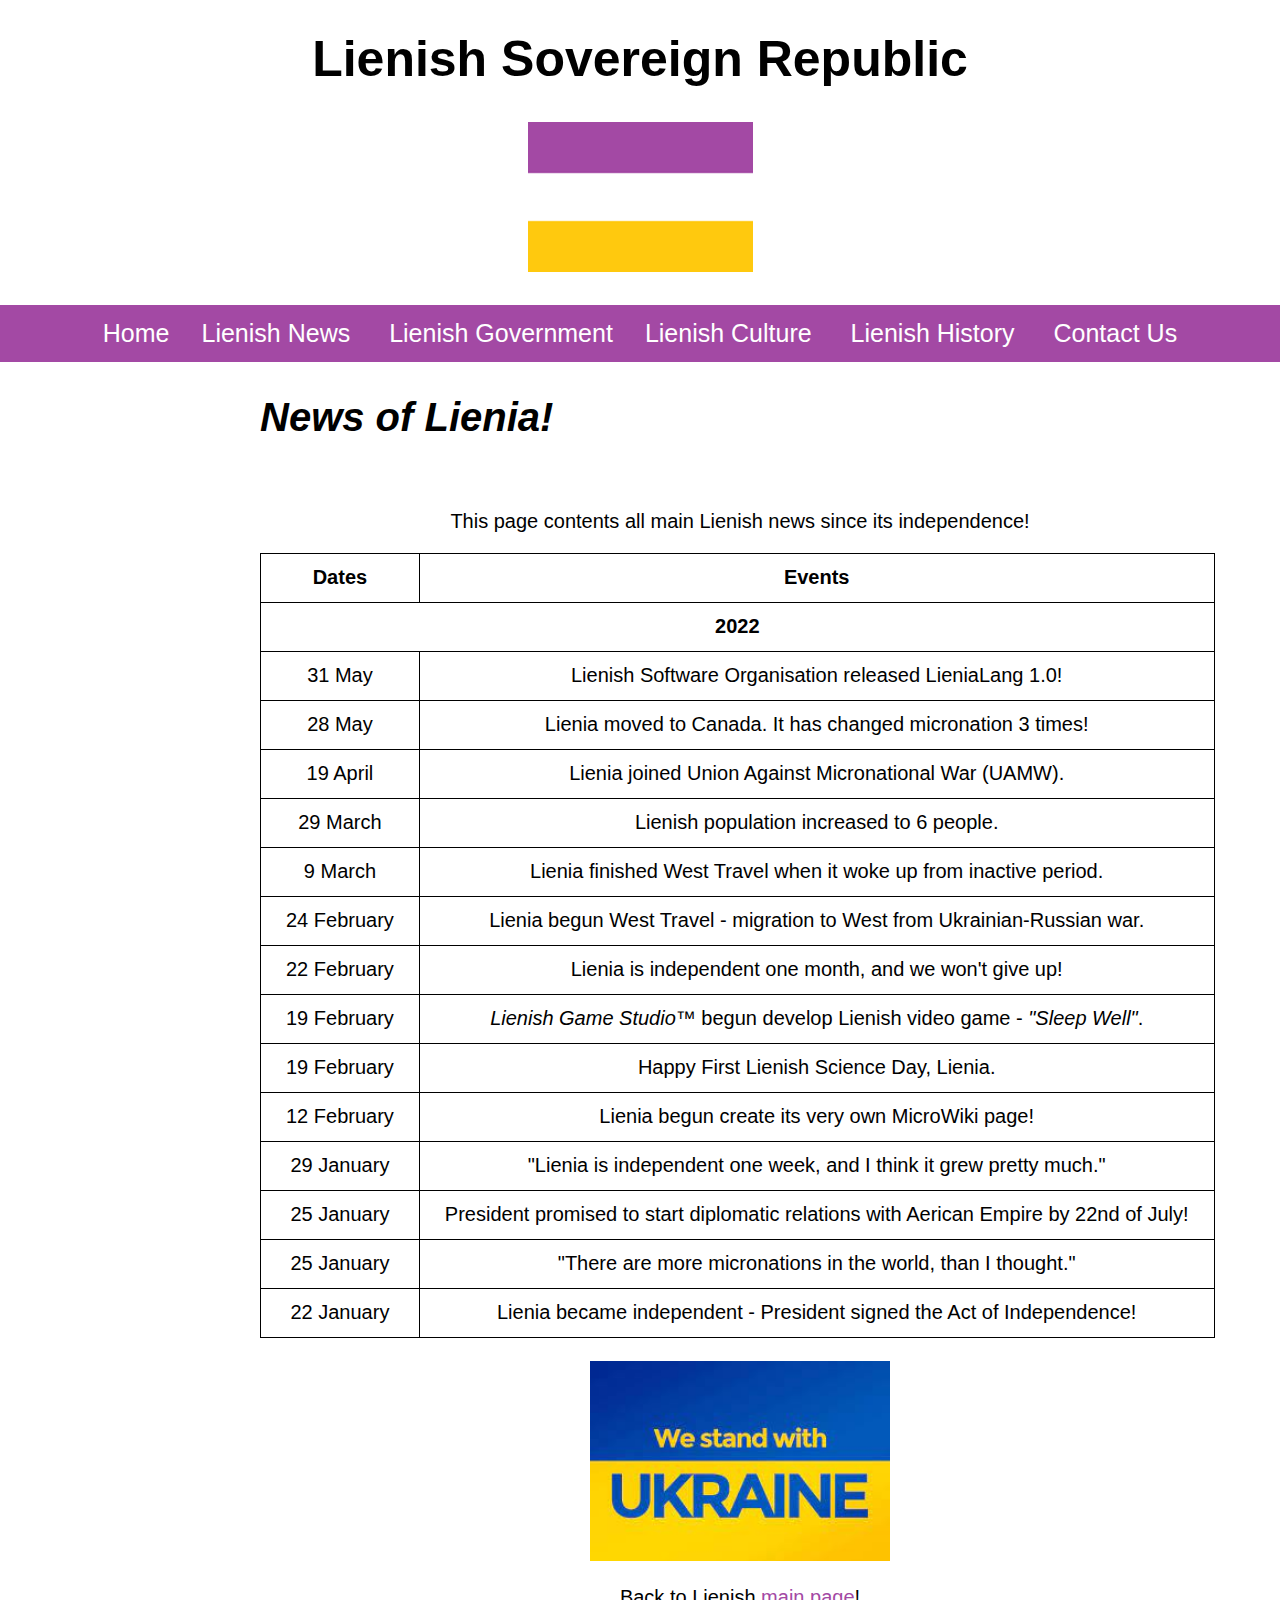
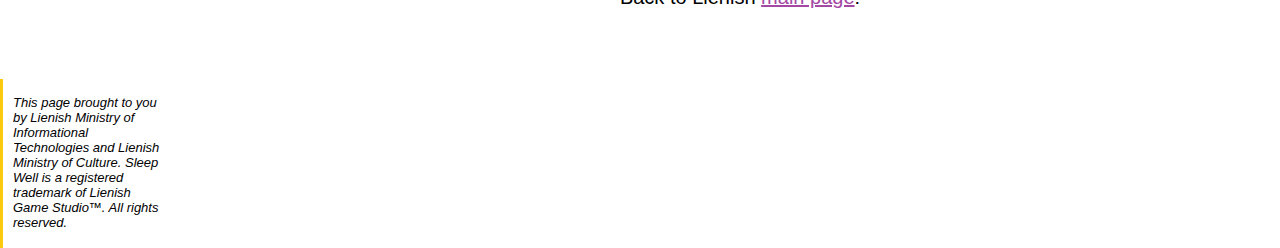
<file: lienishnews.html>
<!DOCTYPE html>
<html lang="en">
<head>
    <meta http-equiv="Content-Type" content="text/html; charset=UTF-8">
    <link rel="stylesheet" type="text/css" href="style.css" media="screen">
    <link rel="shortcut icon" href="images/lienish flag.png">
    <title>News of Lienish Sovereign Republic</title>
    <style>
ul {
  list-style-type: none;
  margin: 0;
  padding: 0;
  overflow: hidden;
  background-color: #a349a4;
}

links li {
  float: left;
}

li a, .dropbtn {
  display: inline-block;
  color: white;
  text-align: center;
  padding: 14px 16px;
  text-decoration: none;
}

li a:hover, .dropdown:hover .dropbtn {
  background-color: #b359b4;
}

li.dropdown {
  display: inline-block;
}

.dropdown-content {
  display: none;
  position: absolute;
  background-color: #f9f9f9;
  min-width: 160px;
  box-shadow: 0px 8px 16px 0px rgba(0,0,0,0.6);
  z-index: 1;
}

.dropdown-content a {
  color: black;
  padding: 12px 16px;
  text-decoration: none;
  display: block;
  text-align: left;
}

.dropdown-content a:hover {
  background-color: #f399f4;
}


.dropdown:hover .dropdown-content {
  display: block;
}





    </style>
</head>
<body style="font-family:arial">
<div id="header">
    <h1><b>Lienish Sovereign Republic</b></h1>
    <img src="images/lienish flag.png" alt="Lienish Flag" width=225 height=150 border=0>
</div>
<div id="links">
    <ul>
        <li class="dropdown">
            <a href="http://lienia.com" class="dropbtn" style="color:white">Home</a>
        <li class="dropdown">
            <a href="lienishnews.html" class="dropbtn" style="color:white">Lienish News</a>
        </li>
        <li class="dropdown">
            <a href="lienishgovernment.html" class="dropbtn" style="color:white">Lienish Government</a>
            <div class="dropdown-content">
                <a href="lienishgovernment.html#lienishgdarames">Lienish Gdarames</a>
                <a href="lienishgovernment.html#lienishpresident">Lienish President</a>
                <a href="lienishgovernment.html#lienishlaws">Lienish Laws</a>
                <a href="lienishgovernment.html#diplomaticpolicy">Lienish Diplomatic Policy</a>
            </div>
        <li class="dropdown">
            <a href="lienishculture.html" class="dropbtn" style="color:white">Lienish Culture</a>
            <div class="dropdown-content">
                <a href="lienishculture.html#lienishfood">Lienish Cuisine</a>
                <a href="lienishculture.html#lienishafetball">Lienish Afetball</a>
                <a href="lienishculture.html#lienishlanguage">Lienish Language</a>
            </div>
        </li>
        <li class="dropdown">
            <a href="lienishhistory.html" class="dropbtn" style="color:white">Lienish History</a>
            <div class="dropdown-content">
                <a href="lienishhistory.html#lienishbackgrund">Lienish Background</a>
                <a href="lienishhistory.html#2021">2021</a>
                <a href="lienishhistory.html#2022">2022</a>
                <a href="lienishhistory.html#lienishtable">Lienish Chronological Table</a>
            </div>
        </li>
        <li class="dropdown">
            <a href="contactus.html" class="dropbtn" style="color:white">Contact Us</a></li>
    </ul>
</div>
<div id="content">
    <br>
    <h1 style="text-align:left"><i><b>News of Lienia!</b></i></h1>
    <br>
    <p>This page contents all main Lienish news since its independence!</p>
    <table>
        <tr>
            <th>Dates</th>
            <th>Events</th>
        </tr>
        <tr>
            <td colspan="2"><b>2022</b></td>
        </tr>
        <tr>
        <td>31 May</td>
        <td>Lienish Software Organisation released LieniaLang 1.0!</td>
        </tr>
        <tr>
            <td>28 May</td>
            <td>Lienia moved to Canada. It has changed micronation 3 times!</td>
        </tr>
        <tr>
            <td>19 April</td>
            <td>Lienia joined Union Against Micronational War (UAMW).</td>
        </tr>
        <tr>
            <td>29 March</td>
            <td>Lienish population increased to 6 people.</td>
        </tr>
        <tr>
            <td>9 March</td>
            <td>Lienia finished West Travel when it woke up from inactive period.</td>
        </tr>
        <tr>
            <td>24 February</td>
            <td>Lienia begun West Travel - migration to West from Ukrainian-Russian war.</td>
        </tr>
        <tr>
            <td>22 February</td>
            <td>Lienia is independent one month, and we won't give up!</td>
        </tr>
        <tr>
            <td>19 February</td>
            <td><i>Lienish Game Studio™</i> begun develop Lienish video game - <i>"Sleep Well"</i>.</td>
        </tr>
        <tr>
            <td>19 February</td>
            <td>Happy First Lienish Science Day, Lienia.</td>
        </tr>
        <tr>
            <td>12 February</td>
            <td>Lienia begun create its very own MicroWiki page!
            </td>
        </tr>
        <tr>
            <td>29 January</td>
            <td>"Lienia is independent one week, and I think it grew pretty much."</td>
        </tr>
        <tr>
            <td>25 January</td>
            <td>President promised to start diplomatic relations with Aerican Empire by 22nd of July!
            </td>
        </tr>
        <tr>
            <td>25 January</td>
            <td>"There are more micronations in the world, than I thought."
            </td>
        </tr>
        <tr>
            <td>22 January</td>
            <td>Lienia became independent - President signed the Act of Independence!</td>
        </tr>
    </table>
            <br>
    <img src="images/standwithukraine.jpg" alt="#StandWithUkraine" width=300 height=200 border=0>
    <p>Back to Lienish <a href="http://lienia.com">main page</a>!</p>
</div>
<div id="footer">
        <p><i>This page brought to you by Lienish Ministry of Informational Technologies and Lienish Ministry of
            Culture. Sleep Well is a registered trademark of Lienish Game Studio™. All rights reserved.</i></p>
    </div>
</body>
</html>
</file>
<file: style.css>
body {
  padding: 0;
  color: #000000;
  margin: 0;
  text-align: center;
  font-family: arial;
  font-size: 125%
}
#header {
  width: 100%;
  height: 250px;
  font-size: 125%;
  text-align: center;
  padding-bottom: 20px;
}

a {
  color: #a349a4;
}
#header h1 {
  padding-top: 30px;
  font-weight: normal;
}
#sidebar {
  float: left;
  width: 12%;
  background-color: #ffffff;
  border-left: 7px solid #ffc90e;
  padding-right: 15px;
  padding-left: 15px;
  padding-top: 30px;
  text-align: center;
  font-size: 90%;
}
#sidebar ul {
  list-style-type: circle
  margin: 10px;
  padding: 3px;
}
#highlight:hover {
  color: #a349a4;
  cursor: default;
  font-size: 115%;
}
#links {
  font-size: 125%;
  padding-top: 35px;
  color: #ffffff;
  position: sticky;
}
#footer {
  padding-top: 3px;
  padding-left: 10px;
  padding-bottom: 5px;
  font-size: 65%;
  text-align: left;
  float: left;
  color: #000000;
  width: 12%;
  border-left: 3px solid #ffc90e;
}
#footer:hover {
  color: #a349a4;
  font-size: 70%;
  cursor: default;
}
#table, td{
  border: 1px solid black;
  border-collapse: collapse;
  padding: 10px;
  padding-left: 25px;
  padding-right: 25px;
  height: 75%;
}
table, th, td {
  border: 1px solid black;
  border-collapse: collapse;
  padding: 12.5px;
  padding-left: 25px;
  padding-right: 25px;
  height: 75%;
}
#content {
  text-align: center;
  margin-left: 260px;
  padding-right: 20px;
  padding-bottom: 50px;
  padding-top: 10px;
  width: 75%;
  color: #000000;
  font-size: 100%;
}
h1, h2, h3 {
  margin-top: 0;
}
</file>
